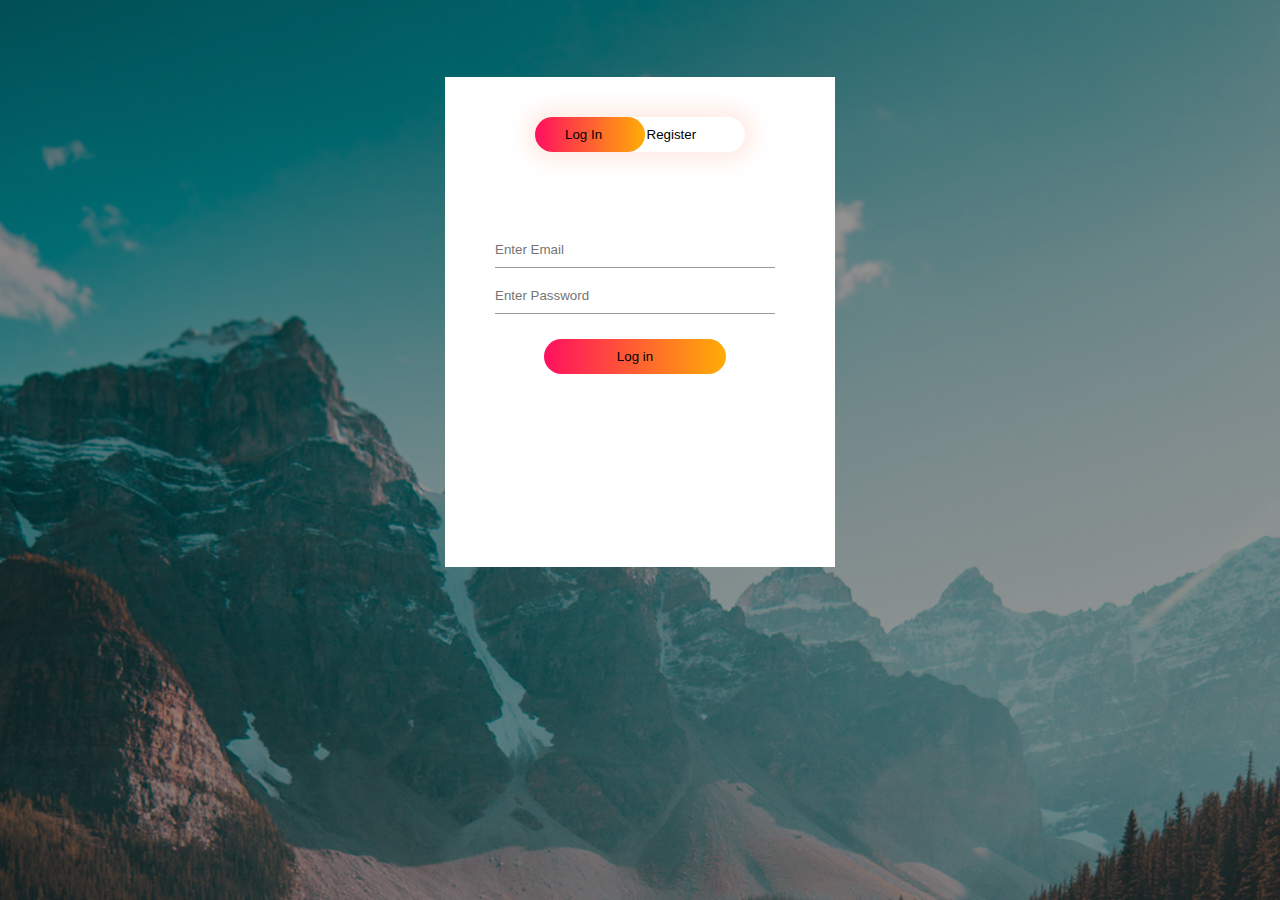
<file: index.html>
<!DOCTYPE html>
<html lang="en">
<head>
    <meta charset="UTF-8">
    <link rel="stylesheet" href="styles.css">
    <meta http-equiv="X-UA-Compatible" content="IE=edge">
    <meta name="viewport" content="width=device-width, initial-scale=1.0">
    <title>ResposiveCV</title>
    <!-- <link href="https://cdn.jsdelivr.net/npm/bootstrap@5.0.2/dist/css/bootstrap.min.css" rel="stylesheet" integrity="sha384-EVSTQN3/azprG1Anm3QDgpJLIm9Nao0Yz1ztcQTwFspd3yD65VohhpuuCOmLASjC" crossorigin="anonymous">
    <script src="https://cdn.jsdelivr.net/npm/bootstrap@5.0.2/dist/js/bootstrap.bundle.min.js" integrity="sha384-MrcW6ZMFYlzcLA8Nl+NtUVF0sA7MsXsP1UyJoMp4YLEuNSfAP+JcXn/tWtIaxVXM" crossorigin="anonymous"></script> -->
</head>
<body>
   <div class="hero">
       <div class="form-box">
        <div class="button-box">
            <div id="btn"></div>
            <button type="button" class="toggle-btn" onclick="topLoginBtn()">Log In</button>
            <button type="button" class="toggle-btn" onclick="topRegistrationBtn()">Register</button>
        </div>
        <form id="login"class="input-group">
            <input type="text" class="input-field" id="emailL" placeholder="Enter Email" required>
            <input type="text" class="input-field" id="passwordL" placeholder="Enter Password" required>
            <button type="submit" style="margin-top: 20px;" class="submit-btn" onclick="logIn()">Log in</button>
        </form>
        <form id="register" class="input-group">
            <input type="text" class="input-field" id="nameS" placeholder="Full Name" required>
            <input type="text" class="input-field" id="emailS" placeholder="Email Id" required>
            <input type="text" class="input-field" id="passwordS" placeholder="Enter Password" required>
            <button type="submit" style="margin-top: 20px;" class="submit-btn" onclick="signUp()">Register</button>
        </form>
       </div>
       
   </div>
   <script src="index.js"></script>
   <!-- <script src = "https://ajax.googleapis.com/ajax/libs/jquery/3.2.1/jquery.min.js"></script> -->

</body>
</html>
</file>
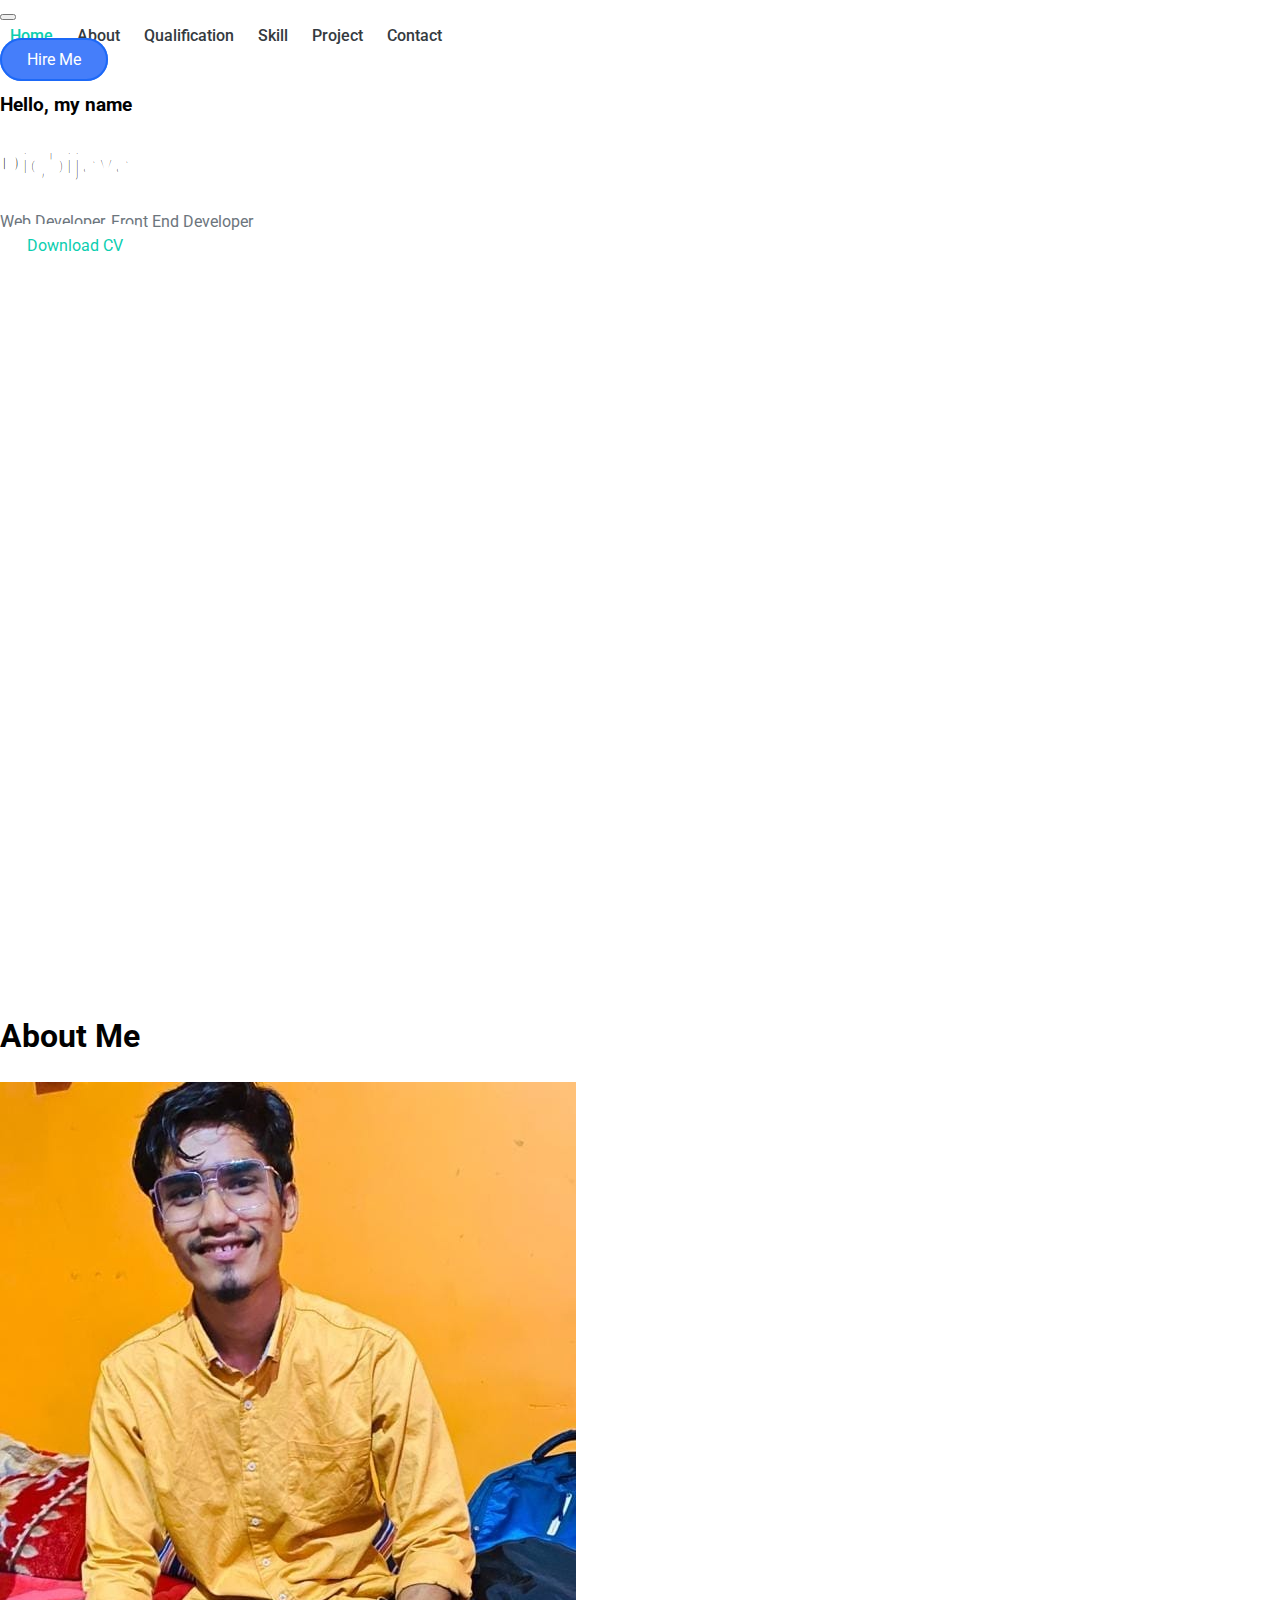
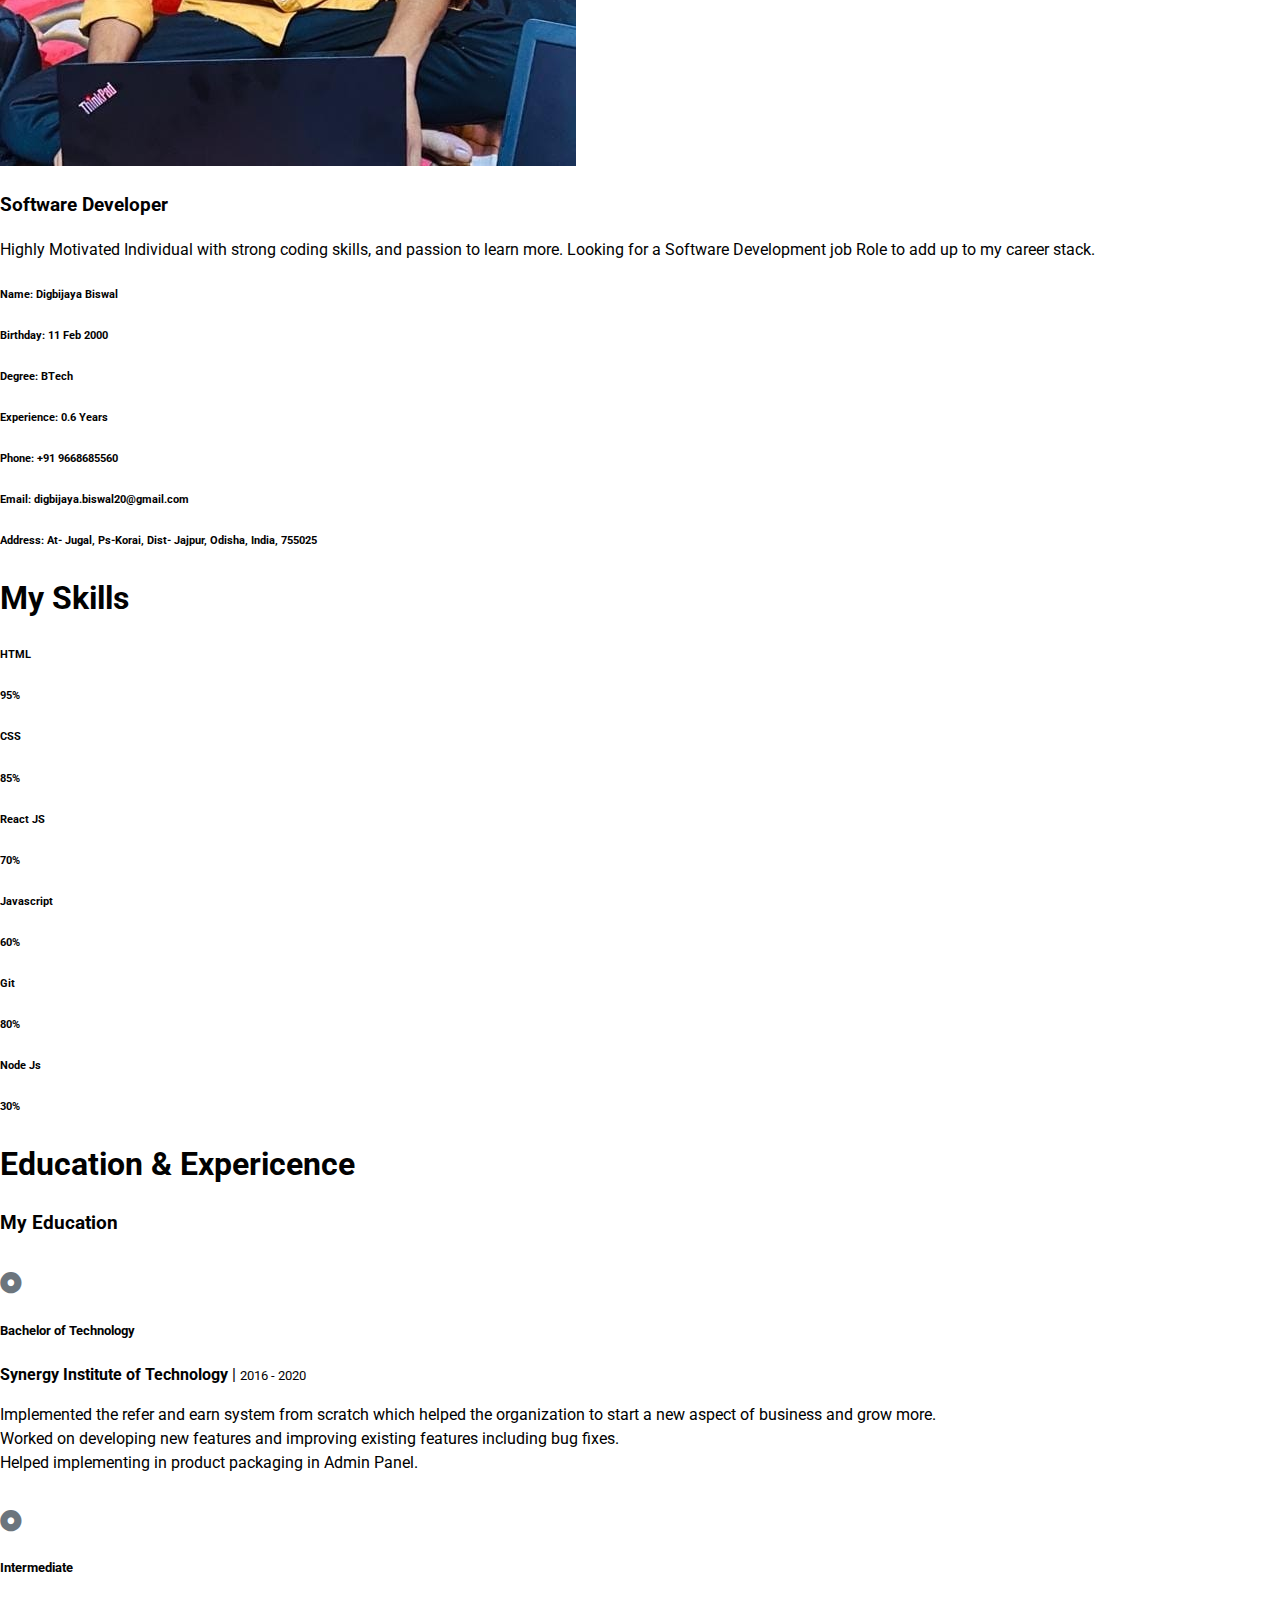
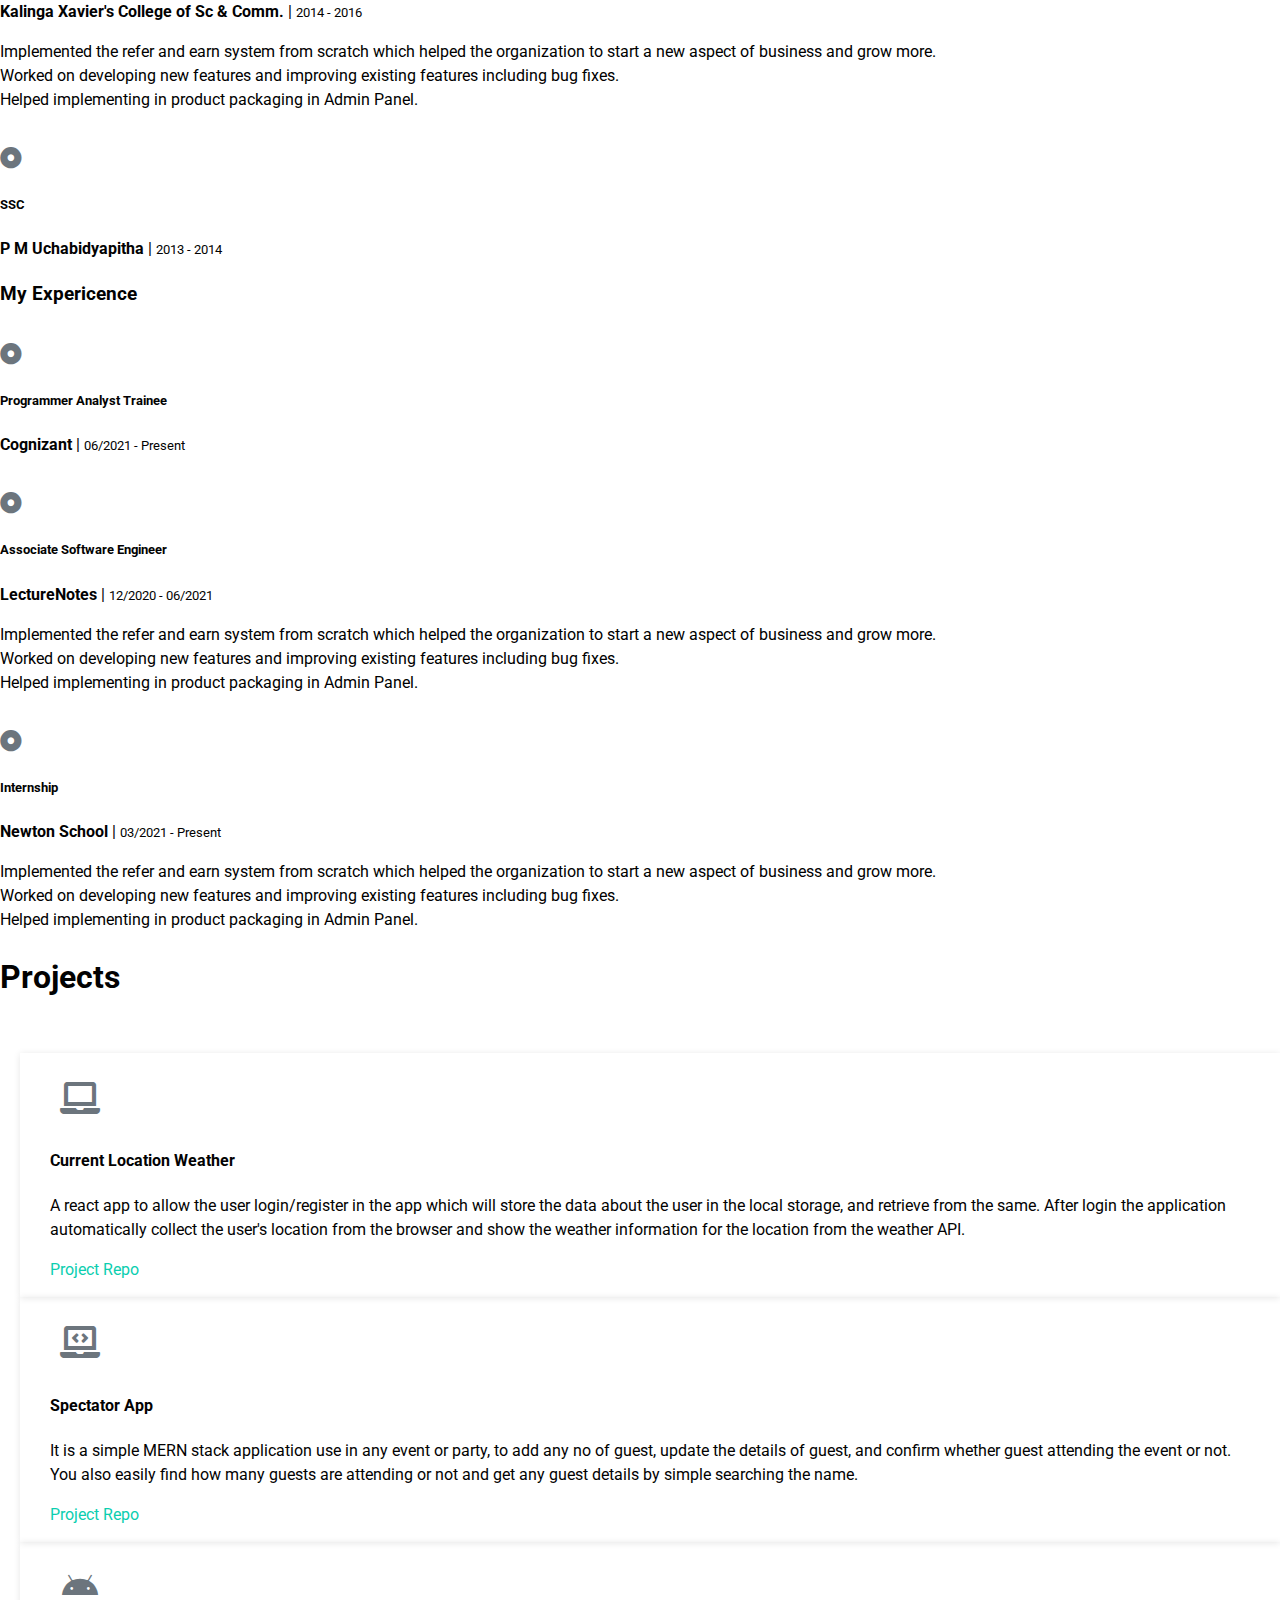
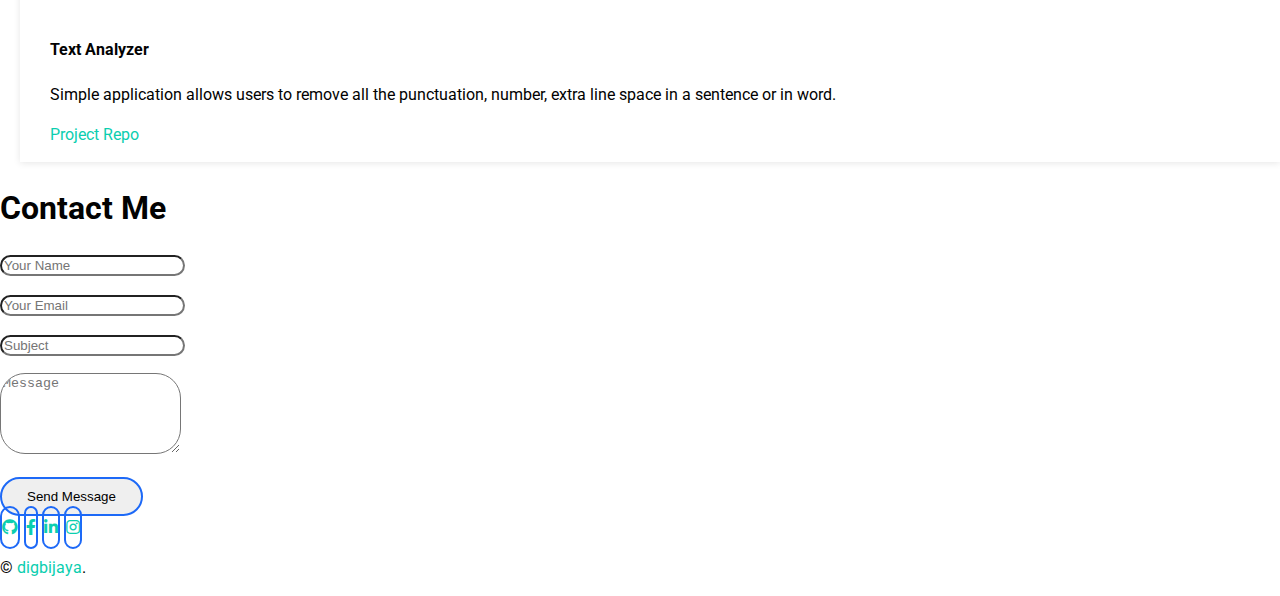
<file: home.html>
<!DOCTYPE html>
<html lang="en">

<head>
    <meta charset="utf-8">
    <title>Digbijaya's Portfolio</title>
    <meta content="width=device-width, initial-scale=1.0" name="viewport">
    <meta http-equiv="X-UA-Compatible" content="IE=edge">
    <meta name="viewport" content="width=device-width, initial-scale=1.0">

    <!-- Google Web Fonts -->
    <link rel="preconnect" href="https://fonts.gstatic.com">
    <link href="https://fonts.googleapis.com/css2?family=Roboto:wght@300;400;500;700;900&display=swap" rel="stylesheet"> 

    <!-- Font Awesome -->
    <link href="https://cdnjs.cloudflare.com/ajax/libs/font-awesome/5.10.0/css/all.min.css" rel="stylesheet">

    <link rel="stylesheet" href="https://cdn.jsdelivr.net/npm/bootstrap@4.6.0/dist/css/bootstrap.min.css" integrity="sha384-B0vP5xmATw1+K9KRQjQERJvTumQW0nPEzvF6L/Z6nronJ3oUOFUFpCjEUQouq2+l" crossorigin="anonymous">
   

    <link href="home-style.css" rel="stylesheet">
</head>

<body data-spy="scroll" data-target=".navbar" data-offset="51">
    <!-- Navbar  -->
    <nav class="navbar fixed-top shadow-sm navbar-expand-lg bg-light navbar-light py-3 py-lg-0 px-lg-5">
        <button type="button" class="navbar-toggler" data-toggle="collapse" data-target="#navbarCollapse">
            <span class="navbar-toggler-icon"></span>
        </button>
        <div class="collapse navbar-collapse px-lg-3" id="navbarCollapse">
            <div class="navbar-nav m-auto py-0">
                <a href="#home" class="nav-item nav-link active">Home</a>
                <a href="#about" class="nav-item nav-link">About</a>
                <a href="#qualification" class="nav-item nav-link">Qualification</a>
                <a href="#skill" class="nav-item nav-link">Skill</a>
                <a href="#service" class="nav-item nav-link">Project</a>
                <a href="#contact" class="nav-item nav-link">Contact</a>
            </div>
            <a href="https://drive.google.com/file/d/1NXmLCICdcK29iUJtI2iPnpQKTimuF7d9/view?usp=sharing" class="btn btn-menu d-none d-lg-block" style="background-color:#457efa; color: #ffffff;">Hire Me</a>
        </div>
    </nav>


 

    <!-- Header  -->
    <div class="container-fluid bg-primary d-flex align-items-center mb-5 py-5" id="home" style="min-height: 100vh;">
        <div class="container">
            <div class=" align-items-center">
               
                <div class=" text-center ">
                    <h3 class="text-white font-weight-normal mb-3">Hello, my name</h3>
                    <h1 class="display-3 text-uppercase text-primary mb-2" style="-webkit-text-stroke: 4px #ffffff;">Digbijaya</h1>
                    <h1 class="typed-text-output d-inline font-weight-lighter text-white"></h1>
                    <div class="typed-text d-none"> Web Developer, Front End Developer</div>
                    <div class="downloadBtn  pt-5">
                        <a target="_blank" href="https://drive.google.com/file/d/1NXmLCICdcK29iUJtI2iPnpQKTimuF7d9/view?usp=sharing" class="btn btn-white mr-4">Download CV</a>
                        
                    </div>
                </div>
                
            </div>
        </div>
    </div>
 


    <!-- About  -->
    <div class="container-fluid py-5" id="about">
        <div class="container">
            <div class=" d-flex align-items-center justify-content-center">
                <h1 class=" text-uppercase text-primary">About Me</h1>
            </div>
            <div class="row align-items-center">
                <div class="col-lg-5 pb-4 pb-lg-0">
                    <img class="img-fluid rounded w-100" src="image/about.jpg" alt="">
                </div>
                <div class="col-lg-7">
                    <h3 class="mb-4">Software Developer</h3>
                    <p>Highly Motivated Individual with strong coding skills, and passion to learn more. Looking for a Software Development job Role to add up to my career stack.</p>
                    <div class="row mb-3">
                        <div class="col-sm-6 py-2"><h6>Name: <span class="text-secondary">Digbijaya Biswal</span></h6></div>
                        <div class="col-sm-6 py-2"><h6>Birthday: <span class="text-secondary">11 Feb 2000</span></h6></div>
                        <div class="col-sm-6 py-2"><h6>Degree: <span class="text-secondary">BTech</span></h6></div>
                        <div class="col-sm-6 py-2"><h6>Experience: <span class="text-secondary">0.6 Years</span></h6></div>
                        <div class="col-sm-6 py-2"><h6>Phone: <span class="text-secondary">+91 9668685560</span></h6></div>
                        <div class="col-sm-6 py-2"><h6>Email: <span class="text-secondary">digbijaya.biswal20@gmail.com</span></h6></div>
                        <div class="col-sm-6 py-2"><h6>Address: <span class="text-secondary">At- Jugal, Ps-Korai, Dist- Jajpur, Odisha, India, 755025</span></h6></div>
                    </div>
                </div>
            </div>
        </div>
    </div>



    
    <!-- Skill -->
    <div class="container-fluid py-5" id="skill">
        <div class="container">
            <div class="d-flex align-items-center justify-content-center">
                <h1 class=" text-uppercase text-primary pb-lg-4">My Skills</h1>
            </div>
            <div class="row align-items-center">
                <div class="col-md-6">
                    <div class="skill mb-4">
                        <div class="d-flex justify-content-between">
                            <h6 class="font-weight-bold">HTML</h6>
                            <h6 class="font-weight-bold">95%</h6>
                        </div>
                        <div class="progress">
                            <div class="progress-bar bg-primary" role="progressbar" aria-valuenow="95" aria-valuemin="0" style="width:95%" aria-valuemax="100"></div>
                        </div>
                    </div>
                    <div class="skill mb-4">
                        <div class="d-flex justify-content-between">
                            <h6 class="font-weight-bold">CSS</h6>
                            <h6 class="font-weight-bold">85%</h6>
                        </div>
                        <div class="progress">
                            <div class="progress-bar bg-warning" role="progressbar" aria-valuenow="85" aria-valuemin="0" style="width:85%" aria-valuemax="100"></div>
                        </div>
                    </div>
                    <div class="skill mb-4">
                        <div class="d-flex justify-content-between">
                            <h6 class="font-weight-bold">React JS</h6>
                            <h6 class="font-weight-bold">70%</h6>
                        </div>
                        <div class="progress">
                            <div class="progress-bar bg-danger" role="progressbar" aria-valuenow="70" aria-valuemin="0" style="width:70%" aria-valuemax="100"></div>
                        </div>
                    </div>
                </div>
                <div class="col-md-6">
                    <div class="skill mb-4">
                        <div class="d-flex justify-content-between">
                            <h6 class="font-weight-bold">Javascript</h6>
                            <h6 class="font-weight-bold">60%</h6>
                        </div>
                        <div class="progress">
                            <div class="progress-bar bg-danger" role="progressbar" aria-valuenow="60" aria-valuemin="0" aria-valuemax="100" style="width:60%"></div>
                        </div>
                    </div>
                    <div class="skill mb-4">
                        <div class="d-flex justify-content-between">
                            <h6 class="font-weight-bold">Git</h6>
                            <h6 class="font-weight-bold">80%</h6>
                        </div>
                        <div class="progress">
                            <div class="progress-bar bg-dark" role="progressbar" aria-valuenow="80" aria-valuemin="0" aria-valuemax="100"style="width:80%"></div>
                        </div>
                    </div>
                    <div class="skill mb-4">
                        <div class="d-flex justify-content-between">
                            <h6 class="font-weight-bold">Node Js</h6>
                            <h6 class="font-weight-bold">30%</h6>
                        </div>
                        <div class="progress">
                            <div class="progress-bar bg-info" role="progressbar" aria-valuenow="30" aria-valuemin="0" aria-valuemax="100"style="width:30%"></div>
                        </div>
                    </div>
                </div>
            </div>
        </div>
    </div>
   




    <!-- Qualification  -->
    <div class="container-fluid py-5" id="qualification">
        <div class="container">
            <div class="d-flex align-items-center justify-content-center">
                <h1 class=" text-uppercase text-primary pb-lg-4">Education & Expericence</h1>
            </div>
            <div class="row align-items-center">
                <div class="col-lg-6">
                    <h3 class="mb-4">My Education</h3>
                    <div class="border-left border-primary pt-2 pl-4 ml-2">
                        <div class="position-relative ex-me mb-4">
                            <i class="far fa-dot-circle text-primary position-absolute" style="top: 2px; left: -35px; font-size: 22px;"></i>
                            <h5 class="font-weight-bold mb-1">Bachelor of Technology</h5>
                            <p class="mb-2"><strong>Synergy Institute of Technology</strong> | <small>2016 - 2020</small></p>
                            <p >
                                
                                <li style="color: black;">Implemented the refer and earn system from scratch which helped the organization to start a new aspect of business and grow more.</li>
                                <li style="color: black;">Worked on developing new features and improving existing features including bug fixes.</li>
                                <li style="color: black;">Helped implementing in product packaging in Admin Panel.</li>
                                </p>       
                        </div>
                        <div class="position-relative ex-me mb-4">
                            <i class="far fa-dot-circle text-primary position-absolute" style="top: 2px; left: -35px;  font-size: 22px;"></i>
                            <h5 class="font-weight-bold mb-1">Intermediate</h5>
                            <p class="mb-2"><strong>Kalinga Xavier's College of Sc & Comm.</strong> | <small>2014 - 2016</small></p>
                            <p >
                                
                                <li style="color: black;">Implemented the refer and earn system from scratch which helped the organization to start a new aspect of business and grow more.</li>
                                <li style="color: black;">Worked on developing new features and improving existing features including bug fixes.</li>
                                <li style="color: black;">Helped implementing in product packaging in Admin Panel.</li>
                                </p> 
                               </div>
                        <div class="position-relative ex-me mb-4">
                            <i class="far fa-dot-circle text-primary position-absolute" style="top: 2px; left: -35px;  font-size: 22px;"></i>
                            <h5 class="font-weight-bold mb-1">SSC</h5>
                            <p class="mb-2"><strong>P M Uchabidyapitha</strong> | <small>2013 - 2014</small></p>
                           </div>
                    </div>
                </div>
                <div class="col-lg-6">
                    <h3 class="mb-4">My Expericence</h3>
                    <div class="border-left border-primary pt-2 pl-4 ml-2">
                        <div class="position-relative ex-me mb-4">
                            <i class="far fa-dot-circle text-primary position-absolute" style="top: 2px;left: -35px;  font-size: 22px;"></i>
                            <h5 class="font-weight-bold mb-1">Programmer Analyst Trainee</h5>
                            <p class="mb-2"><strong>Cognizant</strong> | <small> 06/2021 - Present</small></p>
                              </div>
                        <div class="position-relative ex-me mb-4">
                            <i class="far fa-dot-circle text-primary position-absolute" style="top: 2px;left: -35px;  font-size: 22px;"></i>
                            <h5 class="font-weight-bold mb-1">Associate Software Engineer</h5>
                            <p class="mb-2"><strong>LectureNotes</strong> | <small> 12/2020 - 06/2021</small></p>
                            <p >
                                
                            <li style="color: black;">Implemented the refer and earn system from scratch which helped the organization to start a new aspect of business and grow more.</li>
                            <li style="color: black;">Worked on developing new features and improving existing features including bug fixes.</li>
                            <li style="color: black;">Helped implementing in product packaging in Admin Panel.</li>
                            </p>
                        </div>
                        <div class="position-relative ex-me mb-4">
                            <i class="far fa-dot-circle text-primary position-absolute" style="top: 2px;left: -35px;  font-size: 22px;"></i>
                            <h5 class="font-weight-bold mb-1">Internship</h5>
                            <p class="mb-2"><strong>Newton School</strong> | <small> 03/2021 - Present</small></p>
                            <p >
                                
                                <li style="color: black;">Implemented the refer and earn system from scratch which helped the organization to start a new aspect of business and grow more.</li>
                                <li style="color: black;">Worked on developing new features and improving existing features including bug fixes.</li>
                                <li style="color: black;">Helped implementing in product packaging in Admin Panel.</li>
                                </p> 
                            </div>
                    </div>
                </div>
            </div>
        </div>
    </div>




    <!-- Projects -->
    <div class="container-fluid pt-5" id="service">
        <div class="container">
            <div class="service-h4 position-relative d-flex align-items-center justify-content-center">
                <h1 class=" text-uppercase text-primary pb-lg-4">Projects</h1>
            </div>
            <div class="row pb-3">
                <div class="service-box col-lg-4 col-md-6 text-center mb-5">
                    <div class="d-flex align-items-center justify-content-center mb-4">
                        <i class="fa fa-2x fa-laptop service-icon bg-primary text-white mr-3"></i>
                        <h4 class="font-weight-bold m-0">Current Location Weather</h4>
                    </div>
                    <p>A react app to allow the user login/register in the app which will store the data about the user in the local storage, and retrieve from the same.
                        After login the application automatically collect the user's location from the browser and show the weather information for the location from the weather API.
                        </p>
                    <a class="border-bottom border-primary text-decoration-none" href="https://github.com/digbijaya20/Current-location-weather">Project Repo</a>
                </div>
                <div class="service-box col-lg-4 col-md-6 text-center mb-5">
                    <div class="d-flex align-items-center justify-content-center mb-4">
                        <i class="fa fa-2x fa-laptop-code service-icon bg-primary text-white mr-3"></i>
                        <h4 class="font-weight-bold m-0">Spectator App</h4>
                    </div>
                    <p>It is a simple MERN stack application use in any event or party, to add any no of guest, update the details of guest, and confirm whether guest attending the event or not.
                        You also easily find how many guests are attending or not and get any guest details by simple searching the name.</p>
                    <a class="border-bottom border-primary text-decoration-none" href="https://github.com/digbijaya20/Spectator-App">Project Repo</a>
                </div>
                <div class="service-box col-lg-3 col-md-6 text-center mb-5">
                    <div class="d-flex align-items-center justify-content-center mb-4">
                        <i class="fab fa-2x fa-android service-icon bg-primary text-white mr-3"></i>
                        <h4 class="font-weight-bold m-0">Text Analyzer</h4>
                    </div>
                    <p>Simple application allows users to remove all the punctuation, number, extra line space in a sentence or in word.</p>
                    <a class="border-bottom border-primary text-decoration-none" href="https://github.com/digbijaya20/TextAnalyzer">Project Repo</a>
                </div>
                
            </div>
        </div>
    </div>
    

    <!-- Contact Start -->
    <div class="container-fluid py-5" id="contact">
        <div class="container">
            <div class=" d-flex align-items-center justify-content-center">
             <h1 class=" text-uppercase text-primary pb-lg-4">Contact Me</h1>
            </div>
            <div class="row justify-content-center">
                <div class="col-lg-8">
                    <div class="contact-form text-center">
                        <div id="success"></div>
                        <form name="sentMessage" id="contactForm" novalidate="novalidate">
                            <div class="form-row">
                                <div class="control-group col-sm-6">
                                    <input type="text" class="form-control p-4" id="name" placeholder="Your Name"
                                        required="required" data-validation-required-message="Please enter your name" />
                                    <p class="help-block text-danger"></p>
                                </div>
                                <div class="control-group col-sm-6">
                                    <input type="email" class="form-control p-4" id="email" placeholder="Your Email"
                                        required="required" data-validation-required-message="Please enter your email" />
                                    <p class="help-block text-danger"></p>
                                </div>
                            </div>
                            <div class="control-group">
                                <input type="text" class="form-control p-4" id="subject" placeholder="Subject"
                                    required="required" data-validation-required-message="Please enter a subject" />
                                <p class="help-block text-danger"></p>
                            </div>
                            <div class="control-group">
                                <textarea class="form-control py-3 px-4" rows="5" id="message" placeholder="Message"
                                    required="required"
                                    data-validation-required-message="Please enter your message"></textarea>
                                <p class="help-block text-danger"></p>
                            </div>
                            <div>
                                <button class="btn btn-outline-primary" type="submit" id="sendMessageButton">Send
                                    Message</button>
                            </div>
                        </form>
                    </div>
                </div>
            </div>
        </div>
    </div>


    <!-- Footer  -->
    <div class="container-fluid bg-primary text-white mt-5 py-1 px-sm-1 px-md-5">
        <div class="container text-center py-5">
            <div class="d-flex justify-content-center mb-4">
                <a class="btn btn-light btn-social mr-2" href="https://github.com/digbijaya20"><i class="fab fa-github"></i></a>
                <a class="btn btn-light btn-social mr-2" href="#"><i class="fab fa-facebook-f"></i></a>
                <a class="btn btn-light btn-social mr-2" href="https://www.linkedin.com/in/digbijaya20/"><i class="fab fa-linkedin-in"></i></a>
                <a class="btn btn-light btn-social" href="#"><i class="fab fa-instagram"></i></a>
            </div>
            <p class="m-0">&copy; <a class="text-white font-weight-bold" href="#">digbijaya</a>.
            </p>
        </div>
    </div>


    <script src="index.js"></script>
</body>

</html>
</file>
<file: styles.css>
*{
    margin: 0;
    padding: 0;
    font-family: sans-serif;
}

.hero{
    height: 100%;
    width: 100%;
    background-image: linear-gradient(rgba(0,0,0,0.4),rgba(0,0,0,0.4)),url("./image/banner.jpg");
    background-position: center;
    background-size: cover;
    position: absolute
}
.form-box{
    width: 380px;
    height: 480px;
    position: relative;
    margin: 6% auto;
    background: #fff;
    padding: 5px;
    overflow: hidden;
}
.button-box{
    width: 210px;
    margin: 35px auto;
    position: relative;
    box-shadow: 0 0 20px 9px #ff61241f;
    border-radius: 30px;
}

.toggle-btn{
    padding-top: 10px;
    padding-bottom: 10px;
    padding-left: 30px;
    padding-right: 10px;
    
    cursor: pointer;
    background: transparent;
    border: 0;
    outline: none;
    position: relative;

}

#btn{
    top: 0;
    left: 0;
    position: absolute;
    width: 110px;
    height: 100%;
    background: linear-gradient(to right, #ff105f, #ffad06);
    border-radius: 30px;
    transition: .5s;
}
.input-group{
    top: 150px;
    position: absolute;
    width: 280px;
    transition: .5s;
}

.input-field{
    width: 100%;
    padding: 10px 0;
    margin: 5px 0;
    border-left: 0px;
    border-top: 0;
    border-bottom: 1px solid #999;
    border-right: 0;
    outline: none;
    background: transparent;
}

.submit-btn{
    width: 65%;
    padding: 10px 30px;
    cursor: pointer;
    display: block;
    margin: auto;
    background: linear-gradient(to right, #ff105f, #ffad06) ;
    border: 0;
    outline: none;
    border-radius:30px;
}

#login{
    left: 50px;
}
#register{
    left: 450px;
}
</file>
<file: home-style.css>
* {
  box-sizing: border-box;
}

html {
  font-family: sans-serif;
  line-height: 1.1
}

 

body {
  margin: 0;
  font-family: "Roboto", sans-serif;
  font-size: 1rem;
  font-weight: 400;
  line-height: 1.5;
  color: #6c757d;
  text-align: left;
  background-color: #ffffff;
}
 
a {
  color: #0BCEAF;
  text-decoration: none;
  background-color: transparent;
}

a:hover {
  color: #078571;
  text-decoration: underline;
}
 
h1,h2,h3,h4,h5,h6,p{
  color: #020202 !important;
} 

 


.btn {
  padding: 10px 25px;
  border-radius: 100px;
}

.btn-social {
  width: 45px;
  height: 45px;
  padding-left: 0;
  padding-right: 0;
  text-align: center;
  border-radius: 45px;
}

.form-control {
  border-radius: 25px;
}




/* ================ Navigation Menu ====================*/


/* .navbar-light {
  display: none;
} */

.navbar-light .navbar-nav .nav-link {
  padding: 25px 10px;
  color: #343a40;
  font-weight: 500;
  outline: none;
}

.navbar-light .navbar-nav .nav-link:hover,
.navbar-light .navbar-nav .nav-link.active {
  color: #0BCEAF;
}

@media (max-width: 991.98px) {
  .navbar-light .navbar-nav .nav-link {
    padding: 10px 0;
  }
}


/*===================== Hero section ======================*/

.about-img{
 margin-left: -100px;
 right: -60px;
}

.display-1{
  font-size: 160px;
  font-weight: 1000;
  
}
 
.position-absolute{
  font-weight: 700;
  
}

.typed-cursor {
  font-size: 45px;
  color: #ffffff;
}

.blue{
  background-color: #1c5ce6;
  color: #ffffff;
}
.btn{
  border: 2px solid rgb(29, 105, 247);
} 
.btn-white{
  background-color: #ffffff;
  border:2px solid #ffffff;
}
.btn-blue{
  border: 2.4px solid #ffffff;
  color: #ffffff;
}
@media (max-width: 700px) {
  .about-img{
    margin-left: 20px;
    right: 0px;
    top: 30px;
   }
}
/*===================== Progress Bar ====================*/

.progress {
  border-radius: 10px;
}

.progress .progress-bar {
  width: 0px;
  border-radius: 10px;
  transition: 2s;
}


/* =================== Queality ======================*/
.ex-me{
  margin-top: 35px;
}


/* =================== Service Section ==================*/
.service-h4{
  padding-bottom: 30px;
}

.service-icon {
  width: 60px;
  height: 60px;
  display: flex;
  align-items: center;
  justify-content: center;
  border-radius: 60px;
}

.service-box{
  box-shadow: 0px 1px 7px rgba(0, 0, 0, 0.1);  
  margin-left: 20px;
  padding: 15px;
  padding-left: 30px;
  padding-right: 30px;
}
.service-box:hover{
  box-shadow: 0px 1px 13px rgba(27, 27, 27, 0.705); 
 
}
/* =================== Portfolio section ==================*/


.portfolio-item .portfolio-btn {
  position: absolute;
  width: 0;
  height: 0;
  top: 50%;
  left: 50%;
  border-radius: 4px;
  opacity: 0;
  transition: .5s;
}

.portfolio-item:hover .portfolio-btn {
  opacity: 1;
  width: calc(100% - 60px);
  height: calc(100% - 60px);
  top: 30px;
  left: 30px;
}

/* ========================== Contact Us ========================*/

.contact-form .help-block ul {
  margin: 0;
  padding: 0;
  list-style-type: none;
}
</file>
